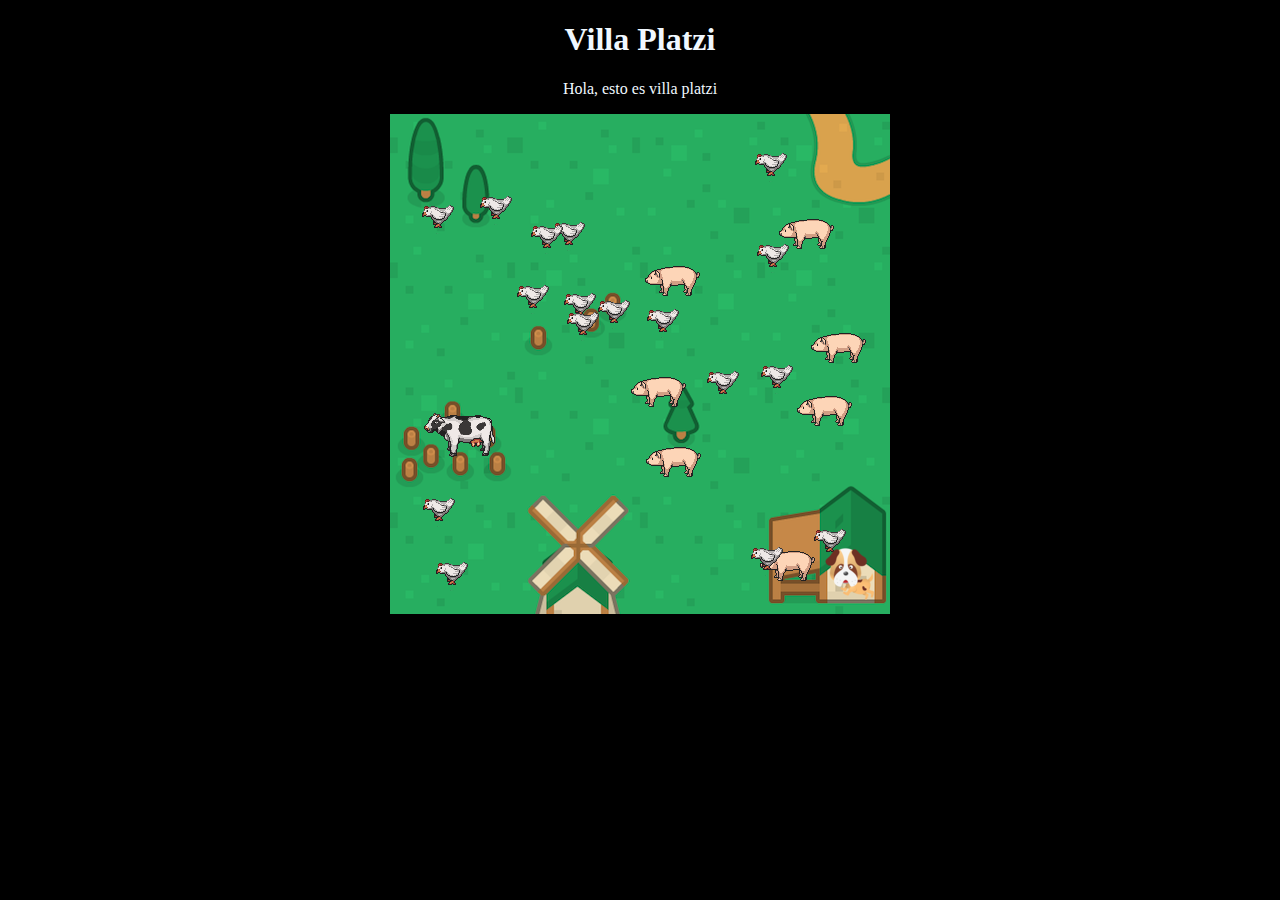
<file: 3°_proyecto(villa_platzi)/index.html>
<!DOCTYPE html>
<html lang="en">

<head>
    <meta charset="UTF-8">
    <meta http-equiv="X-UA-Compatible" content="IE=edge">
    <meta name="viewport" content="width=device-width, initial-scale=1.0">
    <title>Villa Platzi</title>
    <link rel="stylesheet" href="style.css">
</head>

<body>
    <h1>Villa Platzi</h1>
    <p>Hola, esto es villa platzi</p>
    <canvas width="500" height="500" id="mapa"></canvas>
    <p id="txt"></p>
    <script src="villa.js"></script>
</body>

</html>
</file>
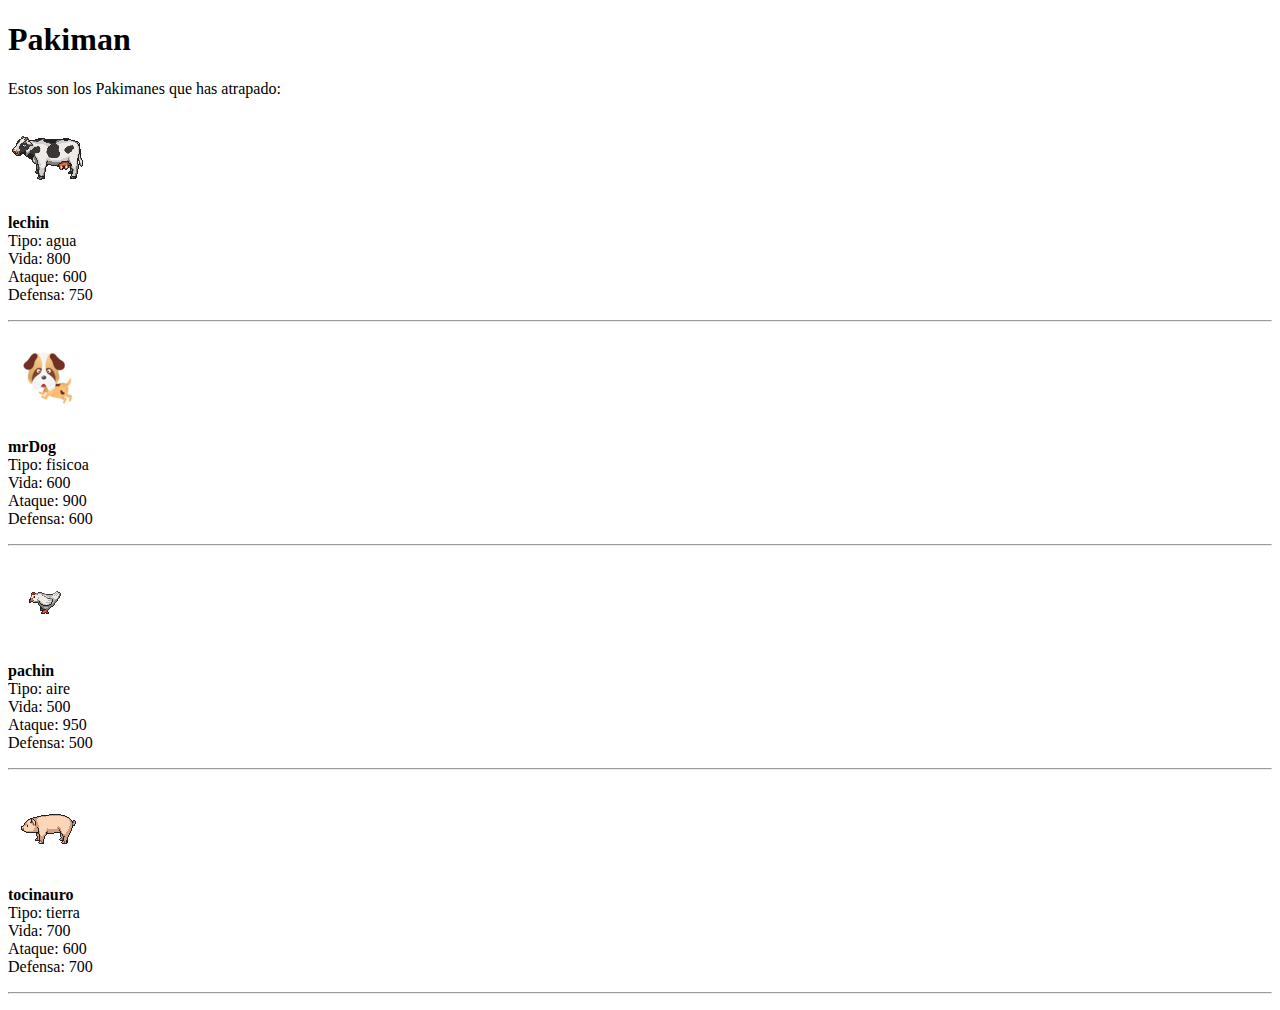
<file: 4°_proyecto(pakiman)/index.html>
<!DOCTYPE html>
<html lang="en">

<head>
    <meta charset="UTF-8">
    <meta http-equiv="X-UA-Compatible" content="IE=edge">
    <meta name="viewport" content="width=device-width, initial-scale=1.0">
    <title>Pakiman</title>
</head>

<body>
    <h1>Pakiman</h1>
    <p>Estos son los Pakimanes que has atrapado:</p>
    <script src="js.js"></script>
</body>

</html>
</file>
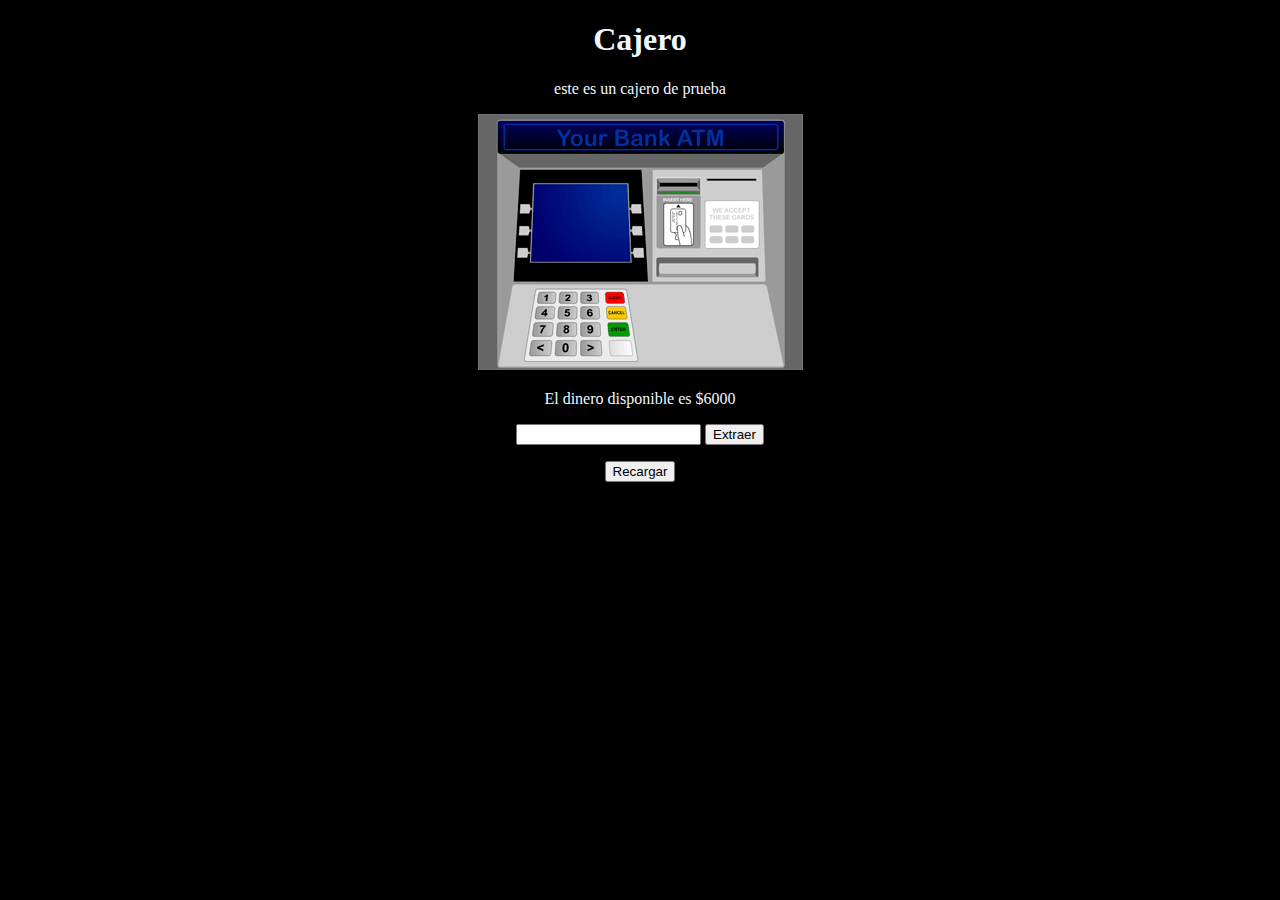
<file: 5°_proyecto(cajero)/index.html>
<!DOCTYPE html>
<html lang="en">

<head>
    <meta charset="UTF-8">
    <meta http-equiv="X-UA-Compatible" content="IE=edge">
    <meta name="viewport" content="width=device-width, initial-scale=1.0">
    <title>Cajero</title>
    <link rel="stylesheet" href="css.css">
</head>

<body>
    <h1>Cajero</h1>
    <p>este es un cajero de prueba</p>
    <img src="cajero.png" alt="">
    <p id="dinero_disponible"></p>
    <p>
        <input type="number" id="diner">
        <input type="button" id="extraer" value="Extraer">
    </p>
    <input type="button" value="Recargar" id="reload">
    <p id="txt"></p>
    <script src="js.js"></script>
</body>

</html>
</file>
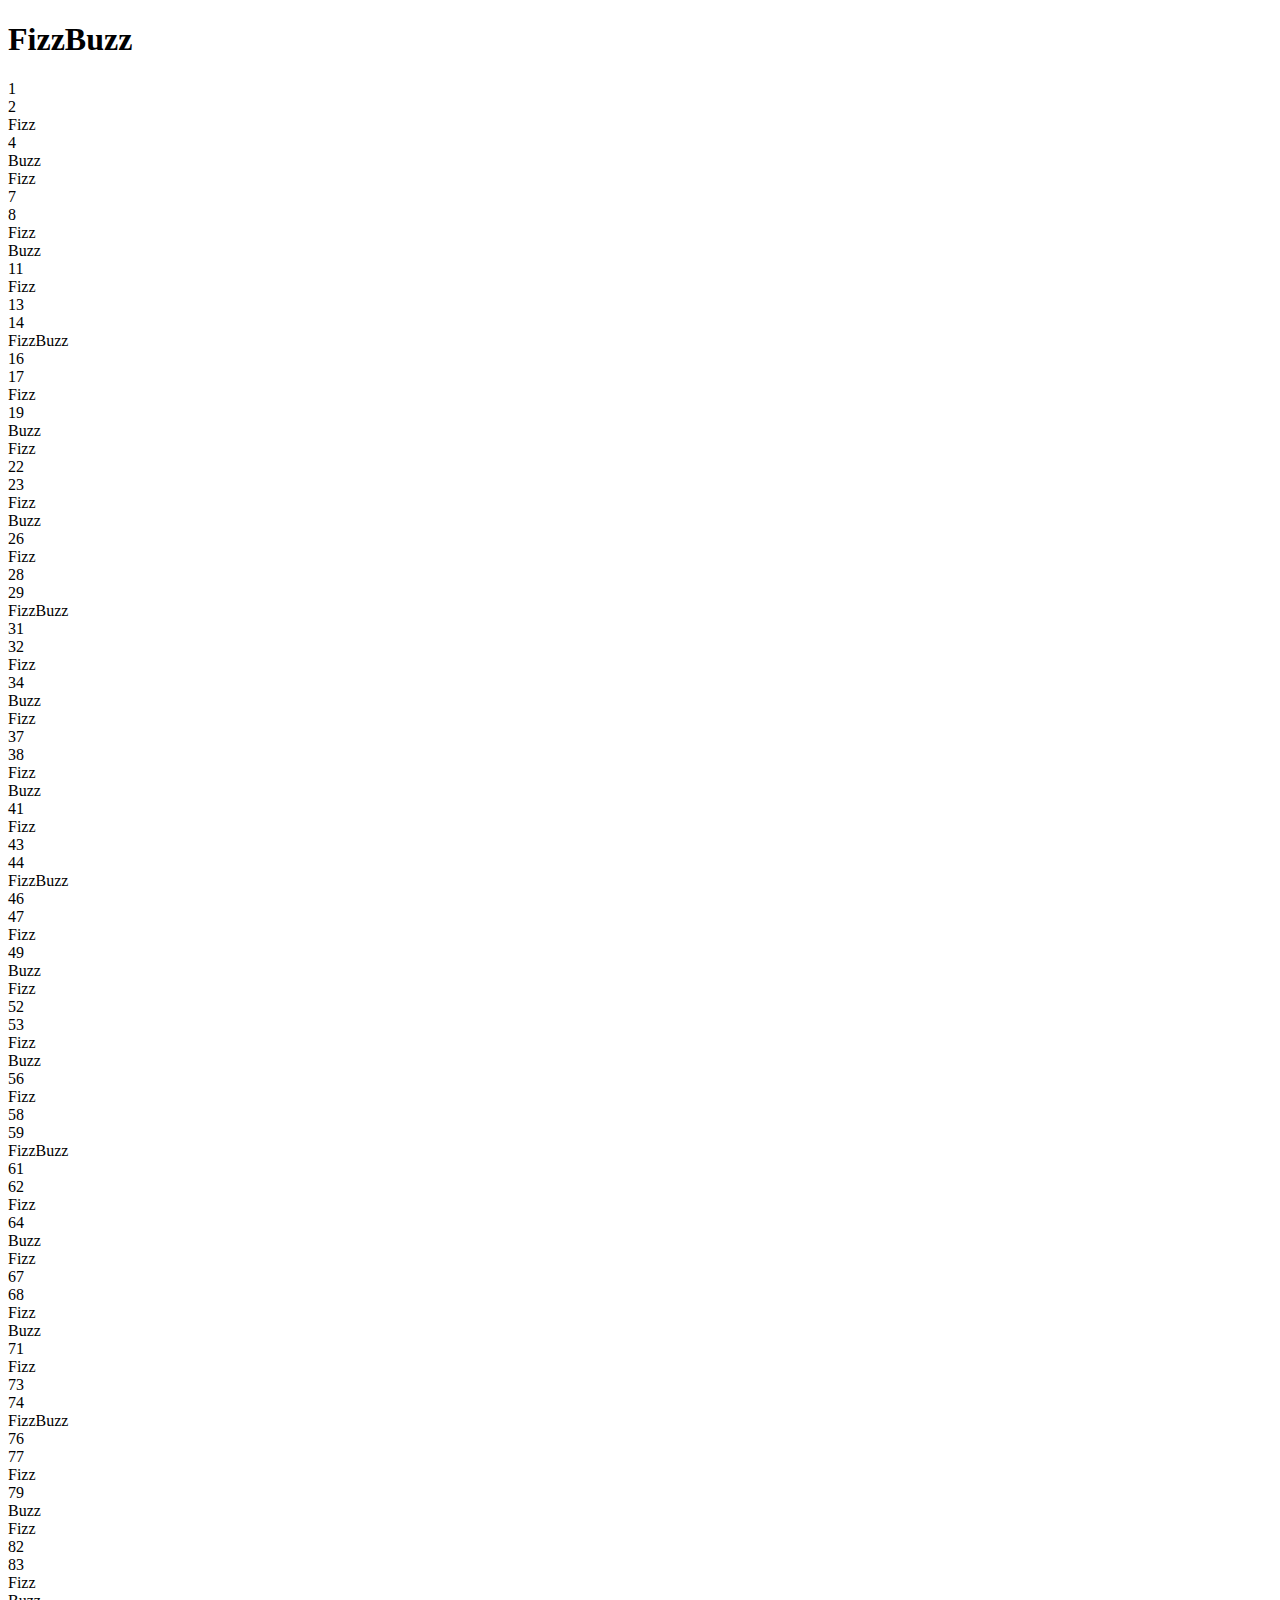
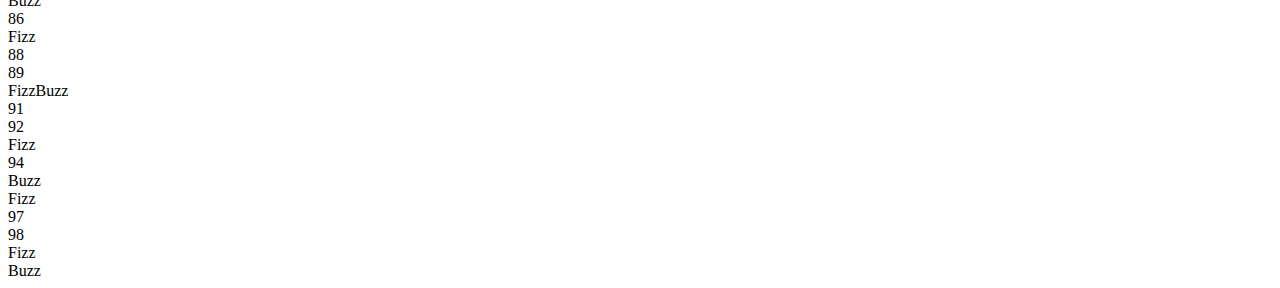
<file: FizzBuzz/index.html>
<!DOCTYPE html>
<html lang="en">

<head>
    <meta charset="UTF-8">
    <meta http-equiv="X-UA-Compatible" content="IE=edge">
    <meta name="viewport" content="width=device-width, initial-scale=1.0">
    <title>FizzBuzz</title>
</head>

<body>
    <h1>FizzBuzz</h1>
    <p id="txt"></p>
    <script src="js.js"></script>
</body>

</html>
</file>
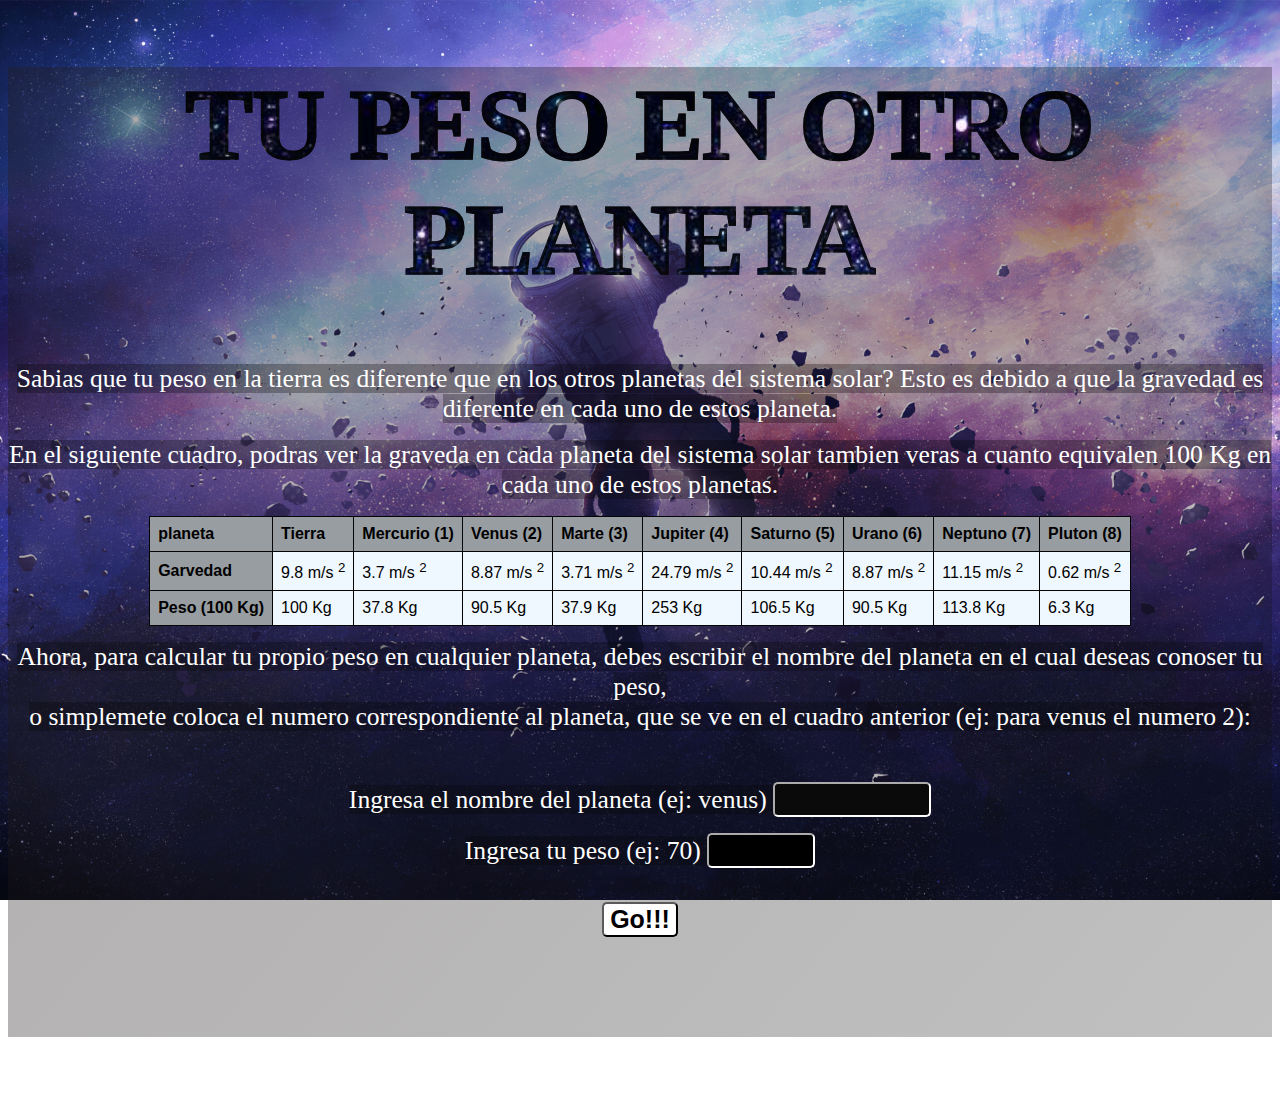
<file: 1°_proyecto(peso_otro_planeta)/peso.html>
<!DOCTYPE html>
<html lang="en">

<head>
    <meta charset="UTF-8">
    <meta http-equiv="X-UA-Compatible" content="IE=edge">
    <meta name="viewport" content="width=device-width, initial-scale=1.0">
    <title>Peso en otro planeta</title>
    <link rel="stylesheet" href="diseño.css">
</head>

<body>

    <div class="todo">
        <div class="title">
            <h1 class="texto">Tu peso en otro planeta</h1>
        </div>
        <p><span> Sabias que tu peso en la tierra es diferente que en los otros planetas del sistema solar? Esto es
                debido a que la gravedad es diferente en cada uno de estos planeta.</span><br></p>

        <p><span>En el siguiente cuadro, podras ver la graveda en cada planeta del sistema solar tambien veras a cuanto
                equivalen 100 Kg en cada uno de estos planetas.</span> </p>
        <div class="tab">
            <table>
                <tr>
                    <th>planeta</th>
                    <th>Tierra</th>
                    <th>Mercurio (1)</th>
                    <th>Venus (2)</th>
                    <th>Marte (3)</th>
                    <th>Jupiter (4)</th>
                    <th>Saturno (5)</th>
                    <th>Urano (6)</th>
                    <th>Neptuno (7)</th>
                    <th>Pluton (8)</th>
                </tr>
                <tr>
                    <th>Garvedad</th>
                    <td>9.8 m/s <sup>2</sup></td>
                    <td>3.7 m/s <sup>2</sup></td>
                    <td>8.87 m/s <sup>2</sup></td>
                    <td>3.71 m/s <sup>2</sup></td>
                    <td>24.79 m/s <sup>2</sup></td>
                    <td>10.44 m/s <sup>2</sup></td>
                    <td>8.87 m/s <sup>2</sup></td>
                    <td>11.15 m/s <sup>2</sup></td>
                    <td>0.62 m/s <sup>2</sup></td>
                </tr>
                <tr>
                    <th>Peso (100 Kg)</th>
                    <td>100 Kg</td>
                    <td>37.8 Kg</td>
                    <td>90.5 Kg</td>
                    <td>37.9 Kg</td>
                    <td>253 Kg</td>
                    <td>106.5 Kg</td>
                    <td>90.5 Kg</td>
                    <td>113.8 Kg</td>
                    <td>6.3 Kg</td>
                </tr>
            </table>
        </div>

        <p><span>Ahora, para calcular tu propio peso en cualquier planeta, debes escribir el nombre del planeta en el
                cual deseas conoser tu peso, <br>o simplemete coloca el numero correspondiente al planeta, que se ve en
                el
                cuadro anterior (ej: para venus el numero 2): </span>
        </p><br>
        <p><span> Ingresa el nombre del planeta (ej: venus) </span> <input type="text" name="" id="planeta"> <br>
        </p>
        <p><span> Ingresa tu peso (ej: 70) </span><input type="number" name="" id="peso"> <br><br></p>
        <input type="button" id="go" value="Go!!!"><br>
        <p id="texto" class="result"></p>
        <p></p>
    </div>
    <script src="sistema_solar.js"></script>
    <br>
    <br>
    <br>
</body>

</html>
</file>
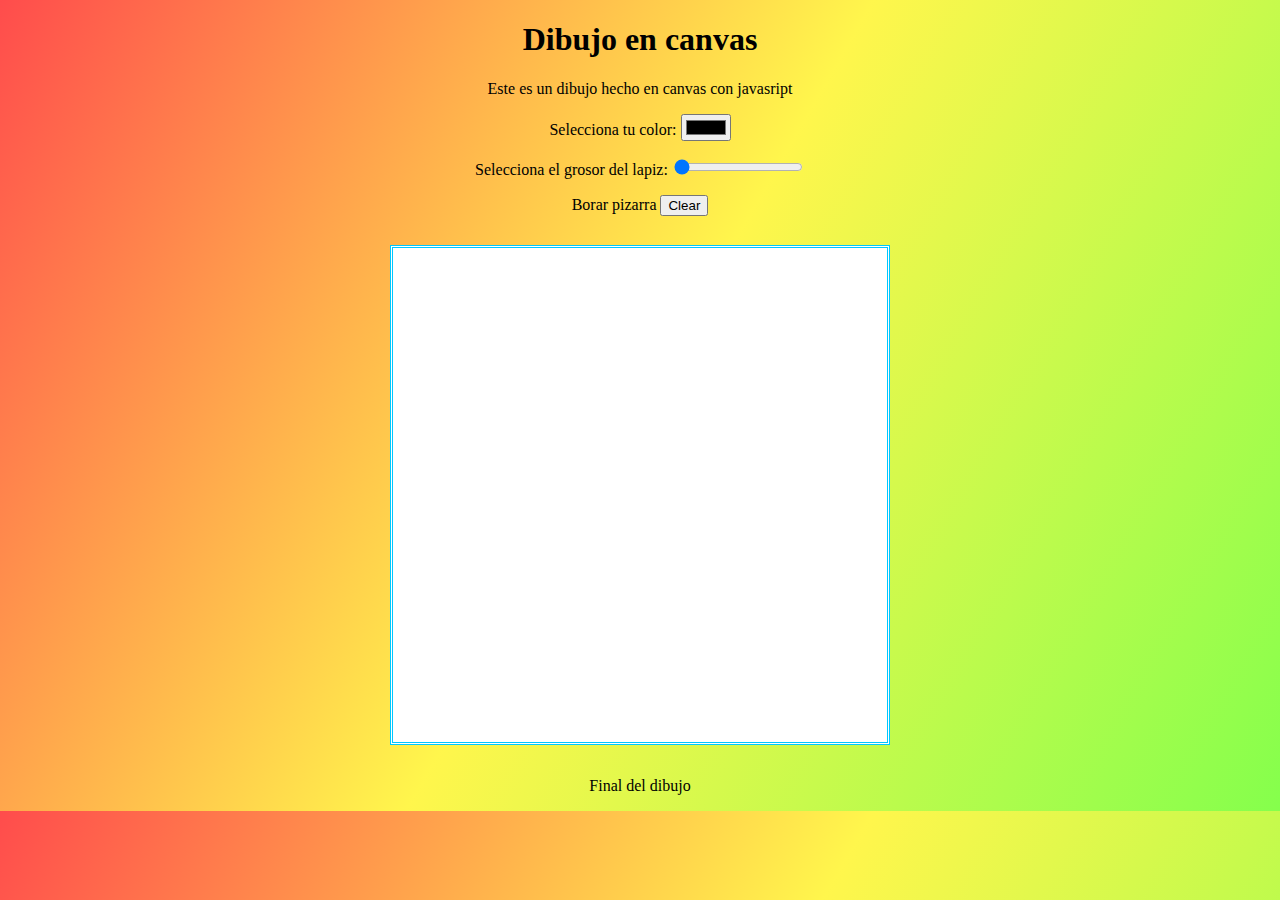
<file: 2°_Proyecto(paint)/html.html>
<!DOCTYPE html>
<html lang="en">

<head>
    <meta charset="UTF-8">
    <meta http-equiv="X-UA-Compatible" content="IE=edge">
    <meta name="viewport" content="width=device-width, initial-scale=1.0">
    <title>Dibujo</title>
    <link rel="stylesheet" href="css.css">
</head>

<body>
    <h1>Dibujo en canvas</h1>
    <p>Este es un dibujo hecho en canvas con javasript</p>
    <p>Selecciona tu color: <input type="color" id="color" oninput="defcolor(this.value)"></p>
    <p>Selecciona el grosor del lapiz: <input type="range" id="grosor" oninput="defgrosor(this.value)" ; min="1"
            max="20" value="1">
    </p>
    <p>Borar pizarra <input type="button" value="Clear" id="borrar"></p>
    <canvas width="500" height="500" id="canvas"></canvas>
    <script src="js.js"></script>
    <p>Final del dibujo</p>
</body>

</html>
</file>
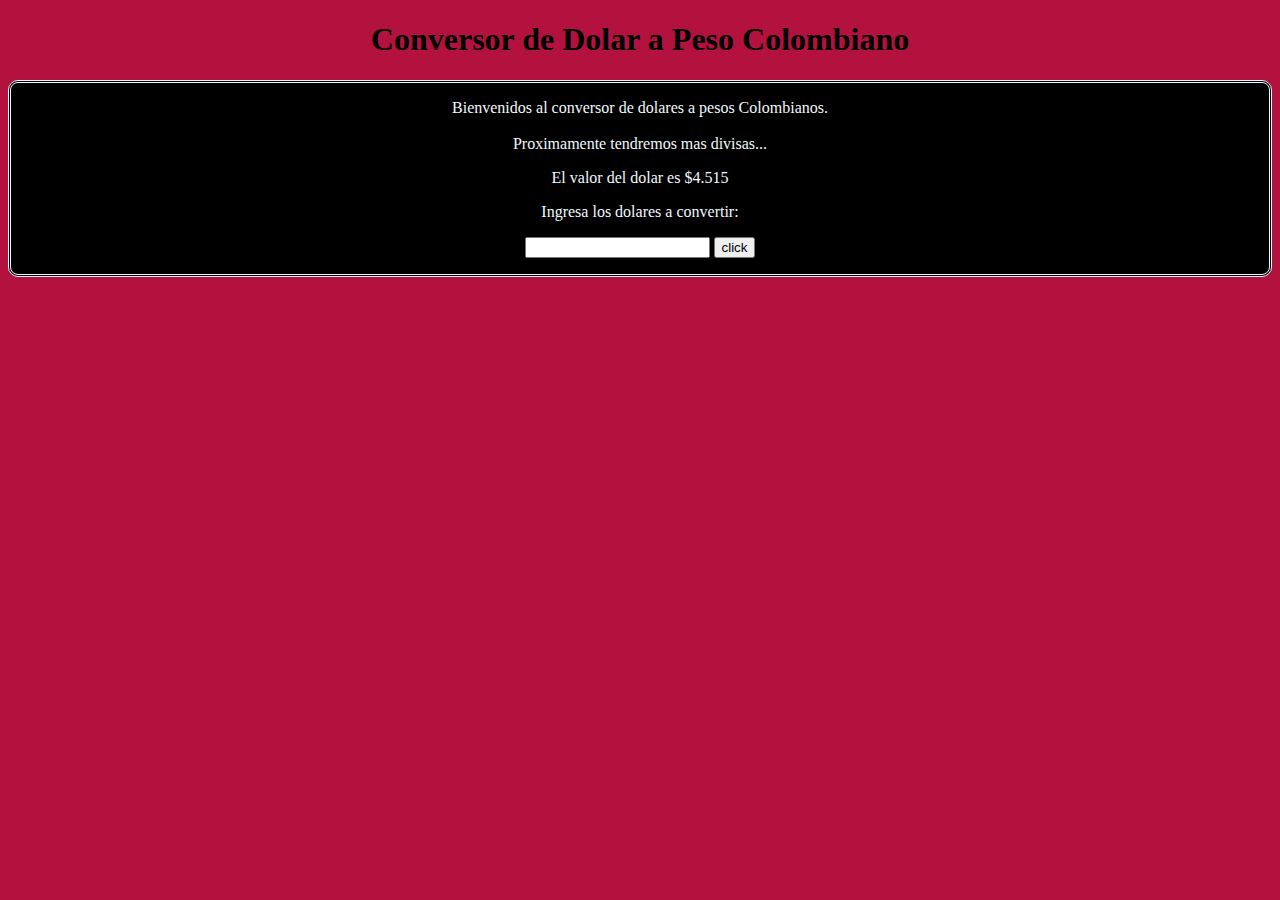
<file: Basico/html.html>
<!DOCTYPE html>
<html lang="en">

<head>
    <meta charset="UTF-8">
    <meta http-equiv="X-UA-Compatible" content="IE=edge">
    <meta name="viewport" content="width=device-width, initial-scale=1.0">
    <title>Dolar a Peso</title>
    <link rel="stylesheet" href="css.css">
</head>

<body>
    <h1>Conversor de Dolar a Peso Colombiano</h1>
    <div class="container">
        <p>Bienvenidos al conversor de dolares a pesos Colombianos. <br> <br> Proximamente tendremos mas divisas...</p>
        <p>El valor del dolar es $4.515</p>
        <p>Ingresa los dolares a convertir: </p>
        <input type="text" id="caja">
        <input type="button" value="click" id="boton">
        <p id="txt"></p>
        <script src="js.js"></script>
    </div>
</body>

</html>
</file>
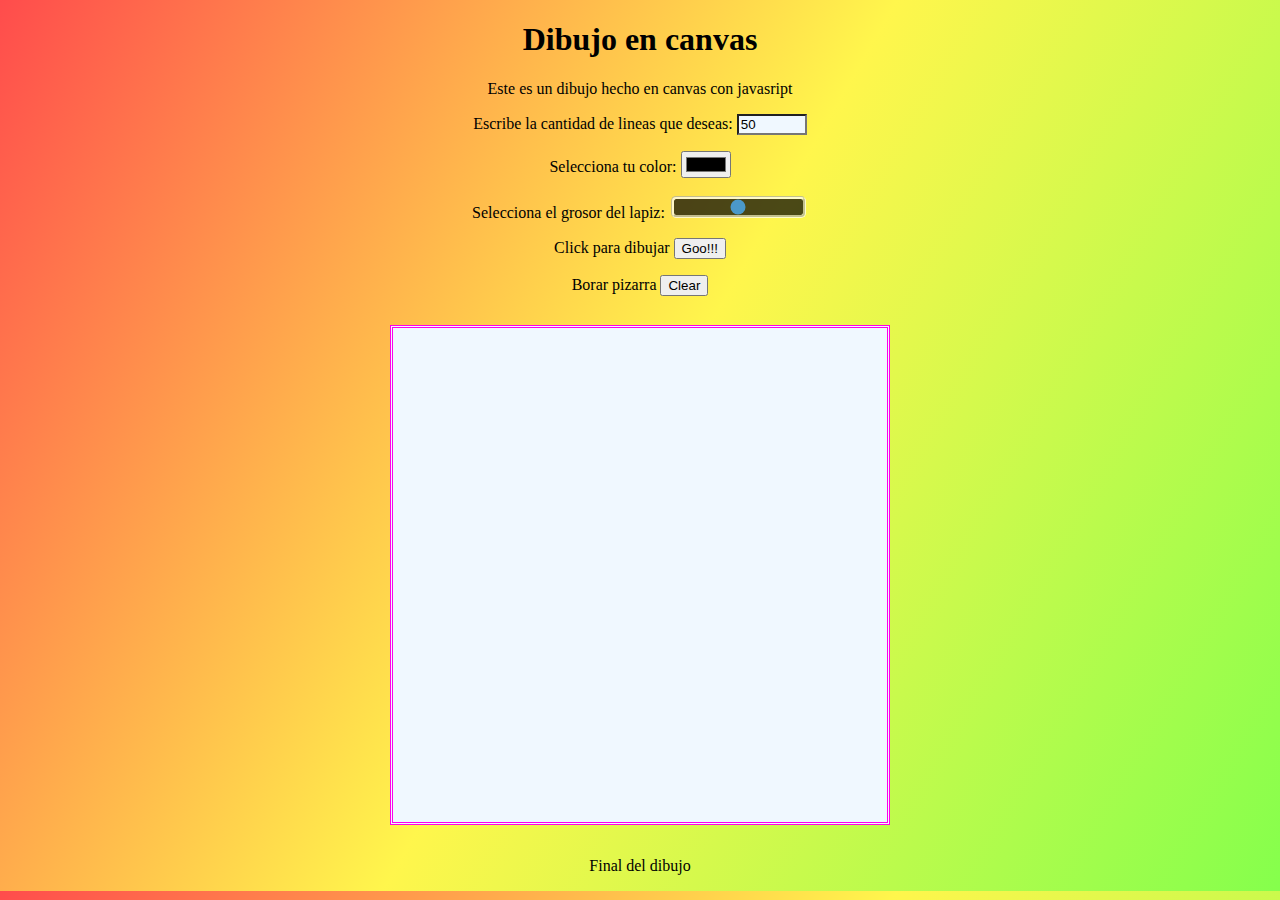
<file: Canvas/canvas.html>
<!DOCTYPE html>
<html lang="en">

<head>
    <meta charset="UTF-8">
    <meta http-equiv="X-UA-Compatible" content="IE=edge">
    <meta name="viewport" content="width=device-width, initial-scale=1.0">
    <title>Dibujo</title>
    <link rel="stylesheet" href="estilos.css">
</head>

<body>
    <h1>Dibujo en canvas</h1>
    <p>Este es un dibujo hecho en canvas con javasript</p>
    <p>Escribe la cantidad de lineas que deseas: <input type="number" value="50" id="lineas"></p>
    <p>Selecciona tu color: <input type="color" id="color"></p>
    <p>Selecciona el grosor del lapiz: <input type="range" id="grosor"></p>
    <p>Click para dibujar <input type="button" value="Goo!!!" id="go"></p>
    <p>Borar pizarra <input type="button" value="Clear" id="borrar"></p>
    <canvas width="500" height="500" id="canvas"></canvas>
    <script src="dibujar.js"></script>
    <p>Final del dibujo</p>
</body>

</html>
</file>
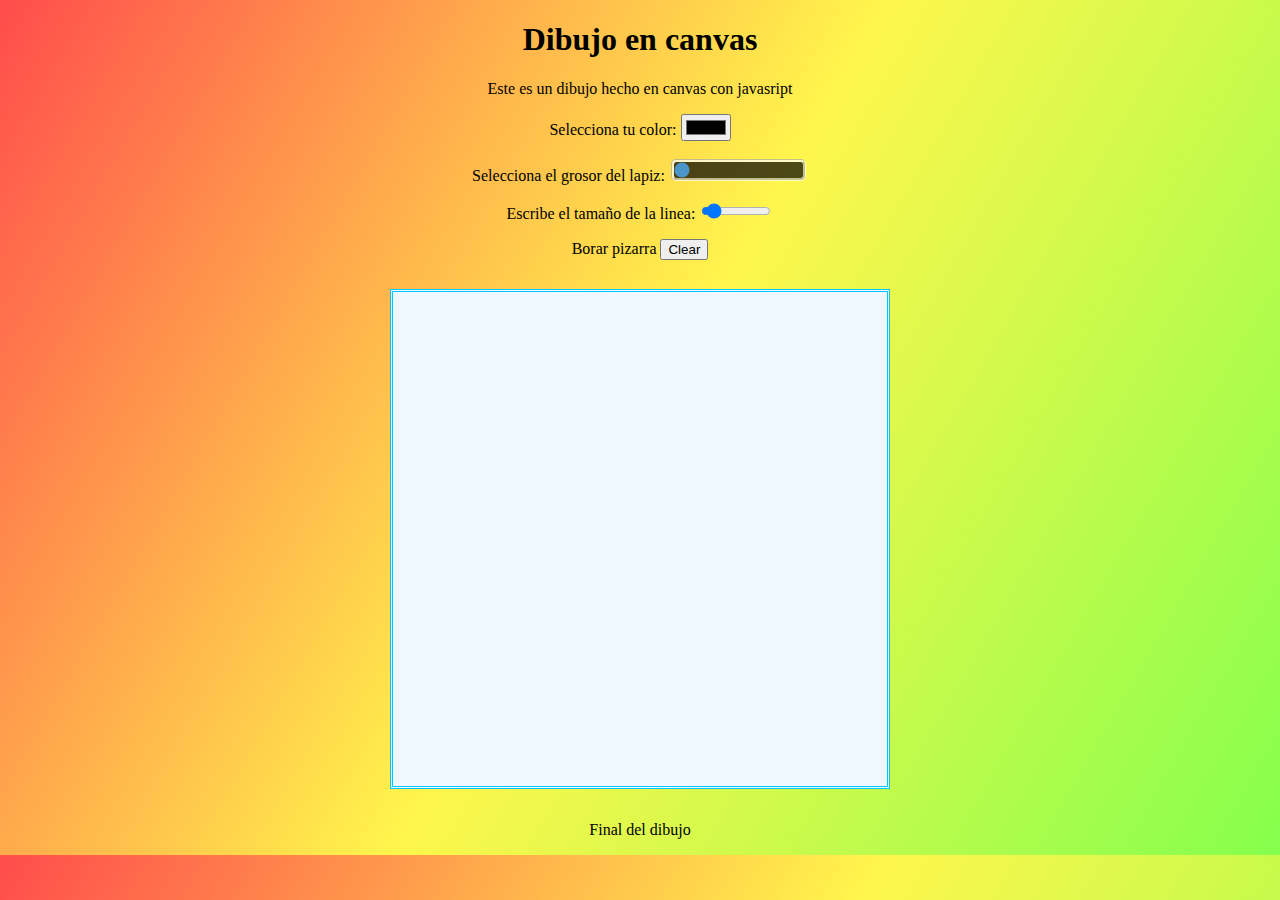
<file: Dibujo_teclas/canvas.html>
<!DOCTYPE html>
<html lang="en">

<head>
    <meta charset="UTF-8">
    <meta http-equiv="X-UA-Compatible" content="IE=edge">
    <meta name="viewport" content="width=device-width, initial-scale=1.0">
    <title>Dibujo</title>
    <link rel="stylesheet" href="estilos.css">
</head>

<body>
    <h1>Dibujo en canvas</h1>
    <p>Este es un dibujo hecho en canvas con javasript</p>
    <p>Selecciona tu color: <input type="color" id="color" oninput="defcolor(this.value)"></p>
    <p>Selecciona el grosor del lapiz: <input type="range" id="grosor" oninput="defgrosor(this.value)" ; min="1" max="5"
            value="1"></p>
    <p>Escribe el tamaño de la linea: <input type="range" id="lineas" oninput="deflineas(this.value)" ; min="1" max="50"
            value="5"></p>
    <p>Borar pizarra <input type="button" value="Clear" id="borrar"></p>
    <canvas width="500" height="500" id="canvas"></canvas>
    <script src="dibujar.js"></script>
    <p>Final del dibujo</p>
</body>

</html>
</file>
<file: 3°_proyecto(villa_platzi)/style.css>
body {
    text-align: center;
    background-color: black;
    color: aliceblue;
}
</file>
<file: 5°_proyecto(cajero)/css.css>
body {
    background-color: black;
    text-align: center;
    color: aliceblue;
}
</file>
<file: 1°_proyecto(peso_otro_planeta)/diseño.css>
#go {
    background-color: rgba(255, 255, 255);
    border-color: rgb(6, 6, 6);
    border-radius: 5px;
    color: rgb(0, 0, 0);
    font-size: 25px;
    font-weight: bold;
    -webkit-border-radius: 5px;
    -moz-border-radius: 5px;
    -ms-border-radius: 5px;
    -o-border-radius: 5px;
}

#peso {
    width: 100px;
    background-color: rgba(0, 0, 0);
    border-color: rgb(255, 255, 255);
    border-radius: 5px;
    color: rgb(255, 255, 255);
    font-size: 25px;
    font-weight: bold;
    -webkit-border-radius: 5px;
    -moz-border-radius: 5px;
    -ms-border-radius: 5px;
    -o-border-radius: 5px;
}

#planeta {
    width: 150px;
    background-color: rgba(10, 10, 10);
    border-color: rgb(255, 255, 255);
    border-radius: 5px;
    color: rgb(255, 255, 255);
    font-size: 25px;
    font-weight: bold;
    -webkit-border-radius: 5px;
    -moz-border-radius: 5px;
    -ms-border-radius: 5px;
    -o-border-radius: 5px;
}

body {
    background-image: url("blanco.jpg");
    background-repeat: no-repeat;
    background-position: center;
    background-size: cover;
    background-attachment: fixed;
    text-align: center;
    align-items: center;
}

.todo {
    background: linear-gradient(130deg, rgba(35, 28, 28, 0.372), rgba(12, 10, 10, 0.256));
    align-items: center;
}

.texto {
    width: 100%;
    color: rgba(7, 7, 7, 0);
    text-align: center;
    text-transform: uppercase;
    font-size: 100px;
    font-weight: bold;
    -webkit-text-stroke: 3px rgba(6, 6, 6, 0.689) !important;
    background-image: url("astro.jpg");
    background-repeat: no-repeat;
    background-size: cover;
    background-attachment: fixed;
    background-position-y: center;
    -webkit-background-clip: text;
}


table {
    font-family: arial, sans-serif;
    border-collapse: collapse;
    text-align: center;
    margin-left: auto;
    margin-right: auto;
    background-color: aliceblue;
}

td,
th {
    border: 1px solid rgb(5, 5, 5);
    text-align: left;
    padding: 8px;
}

th {
    background-color: rgba(5, 5, 5, 0.378);
}



span {
    background-color: rgba(8, 8, 8, 0.3);
    color: rgb(255, 255, 255);
    font-size: 1.6rem;
    font-weight: 300;
    text-align: center;
    margin: 0;
    padding: 5;
}

.result {
    background-color: rgba(0, 0, 0, 0.3);
    font-size: 3rem;
    display: inline-block;
    color: rgb(255, 255, 255);
}
</file>
<file: 2°_Proyecto(paint)/css.css>
* {
    box-sizing: border-box;
}

body {
    text-align: center;
    background: linear-gradient(300deg, rgba(81, 255, 0, 0.7), rgba(255, 242, 0, 0.7), rgba(255, 0, 0, 0.7));
    align-items: center;
    color: rgb(0, 0, 0);
}

canvas {
    height: 500px;
    width: 500px;
    background-color: rgb(255, 255, 255);
    border-color: rgb(0, 200, 255);
    border-style: double;
    margin: 1%;
}

#lineas {
    background-color: aliceblue;
    color: black;
    width: 70px;
}
</file>
<file: Basico/css.css>
body {
    background-color: #b3123f;
    text-align: center;
}

div.container {
    background-color: rgb(0, 0, 0);
    color: aliceblue;
    text-align: center;

    border-style: double;
    border-color: aliceblue;
    border-radius: 10px;
    -webkit-border-radius: 10px;
    -moz-border-radius: 10px;
    -ms-border-radius: 10px;
    -o-border-radius: 10px;
}
</file>
<file: Canvas/estilos.css>
* {
    box-sizing: border-box;
}

body {
    text-align: center;
    background: linear-gradient(300deg, rgba(81, 255, 0, 0.7), rgba(255, 242, 0, 0.7), rgba(255, 0, 0, 0.7));
    align-items: center;
    color: rgb(0, 0, 0);
}

canvas {
    height: 500px;
    width: 500px;
    background-color: aliceblue;
    border-color: rgb(255, 0, 234);
    border-style: double;
    margin: 1%;
}

#lineas {
    background-color: aliceblue;
    color: black;
    width: 70px;
}

#grosor {
    -webkit-appearance: none;
    border-style: groove;
    border-color: #ffffff;
    border-radius: 5px;
    background: #000000;
    outline: none;
    opacity: 0.7;
    -webkit-transition: .2s;
    transition: opacity .2s;
}
</file>
<file: Dibujo_teclas/estilos.css>
* {
    box-sizing: border-box;
}

body {
    text-align: center;
    background: linear-gradient(300deg, rgba(81, 255, 0, 0.7), rgba(255, 242, 0, 0.7), rgba(255, 0, 0, 0.7));
    align-items: center;
    color: rgb(0, 0, 0);
}

canvas {
    height: 500px;
    width: 500px;
    background-color: aliceblue;
    border-color: rgb(0, 200, 255);
    border-style: double;
    margin: 1%;
}

#lineas {
    background-color: aliceblue;
    color: black;
    width: 70px;
}

#grosor {
    -webkit-appearance: none;
    border-style: groove;
    border-color: #ffffff;
    border-radius: 5px;
    background: #000000;
    outline: none;
    opacity: 0.7;
    -webkit-transition: .2s;
    transition: opacity .2s;
}
</file>
